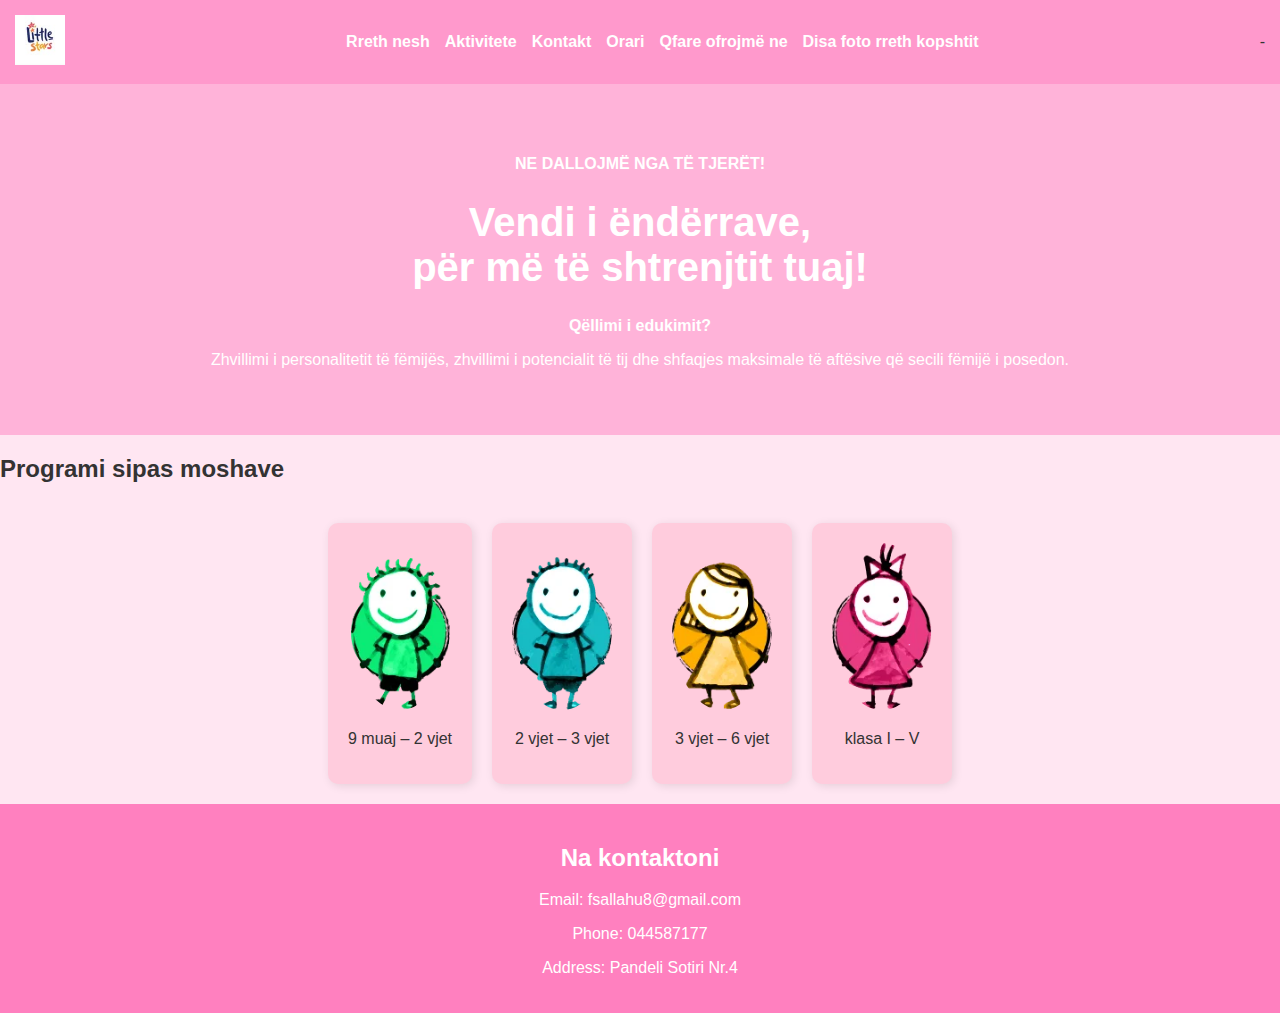
<file: index.html>
<!DOCTYPE html>
<html lang="en">
<head>
    <meta charset="UTF-8">
    <meta name="viewport" content="width=device-width, initial-scale=1.0">
    <title>Kopshti Little Stars</title>
    <link rel="stylesheet" href="styles.css">
</head>
<body>

      
        <header>
            <nav class="navbar">
                <div class="logo">
                    <img src="Logo.jpg" alt="Logo">
                </div>
                <ul class="nav-links">
                    <li><a href="Rreth Nesh.html">Rreth nesh</a></li>
                    <li><a href="Aktivitetet.html">Aktivitete</a></li>
                    <li><a href="Kontakt.html">Kontakt</a></li>
                    <li><a href="Orari.html">Orari</a></li>
                    <li><a href="Ofrime.html">Qfare ofrojmë ne</a></li>
                    <li><a href="Disa foto rreth kopshtit Little Stars.html">Disa foto rreth kopshtit</a></li>
                </ul>-
            </nav>
            
    </header>

    <section class="hero">
        <div class="overlay"></div>
        <div class="content">
            <h4>NE DALLOJMË NGA TË TJERËT!</h4>
            <h1>Vendi i ëndërrave, <br> për më të shtrenjtit tuaj!</h1>
            <p><strong>Qëllimi i edukimit?</strong></p>
            <p>Zhvillimi i personalitetit të fëmijës, zhvillimi i potencialit të tij dhe shfaqjes maksimale të aftësive që secili fëmijë i posedon.</p>
        </div>
        <div class="wave"></div>
    </section>
    <h2 class="title">Programi sipas moshave</h2>

    <div class="age-group-container">
        <div class="age-group">
            <img src="foto1.png" alt="6 muaj – 1 vjet">
            <p>9 muaj – 2 vjet</p>
        </div>
        <div class="age-group">
            <img src="foto2.png" alt="1 vjet – 2 vjet">
            <p>2 vjet – 3 vjet</p>
        </div>
        <div class="age-group">
            <img src="foto3.png" alt="2 vjet – 6 vjet">
            <p>3 vjet – 6 vjet</p>
        </div>
        <div class="age-group">
            <img src="foto4.png" alt="klasa I – V">
            <p>klasa I – V</p>
        </div>
    </div>

    

    <section id="contact">
        <h2>Na kontaktoni</h2>
        <p>Email: fsallahu8@gmail.com</p>
        <p>Phone: 044587177</p>
        <p>Address: Pandeli Sotiri Nr.4</p>
    </section>
</body>
</html>
</file>
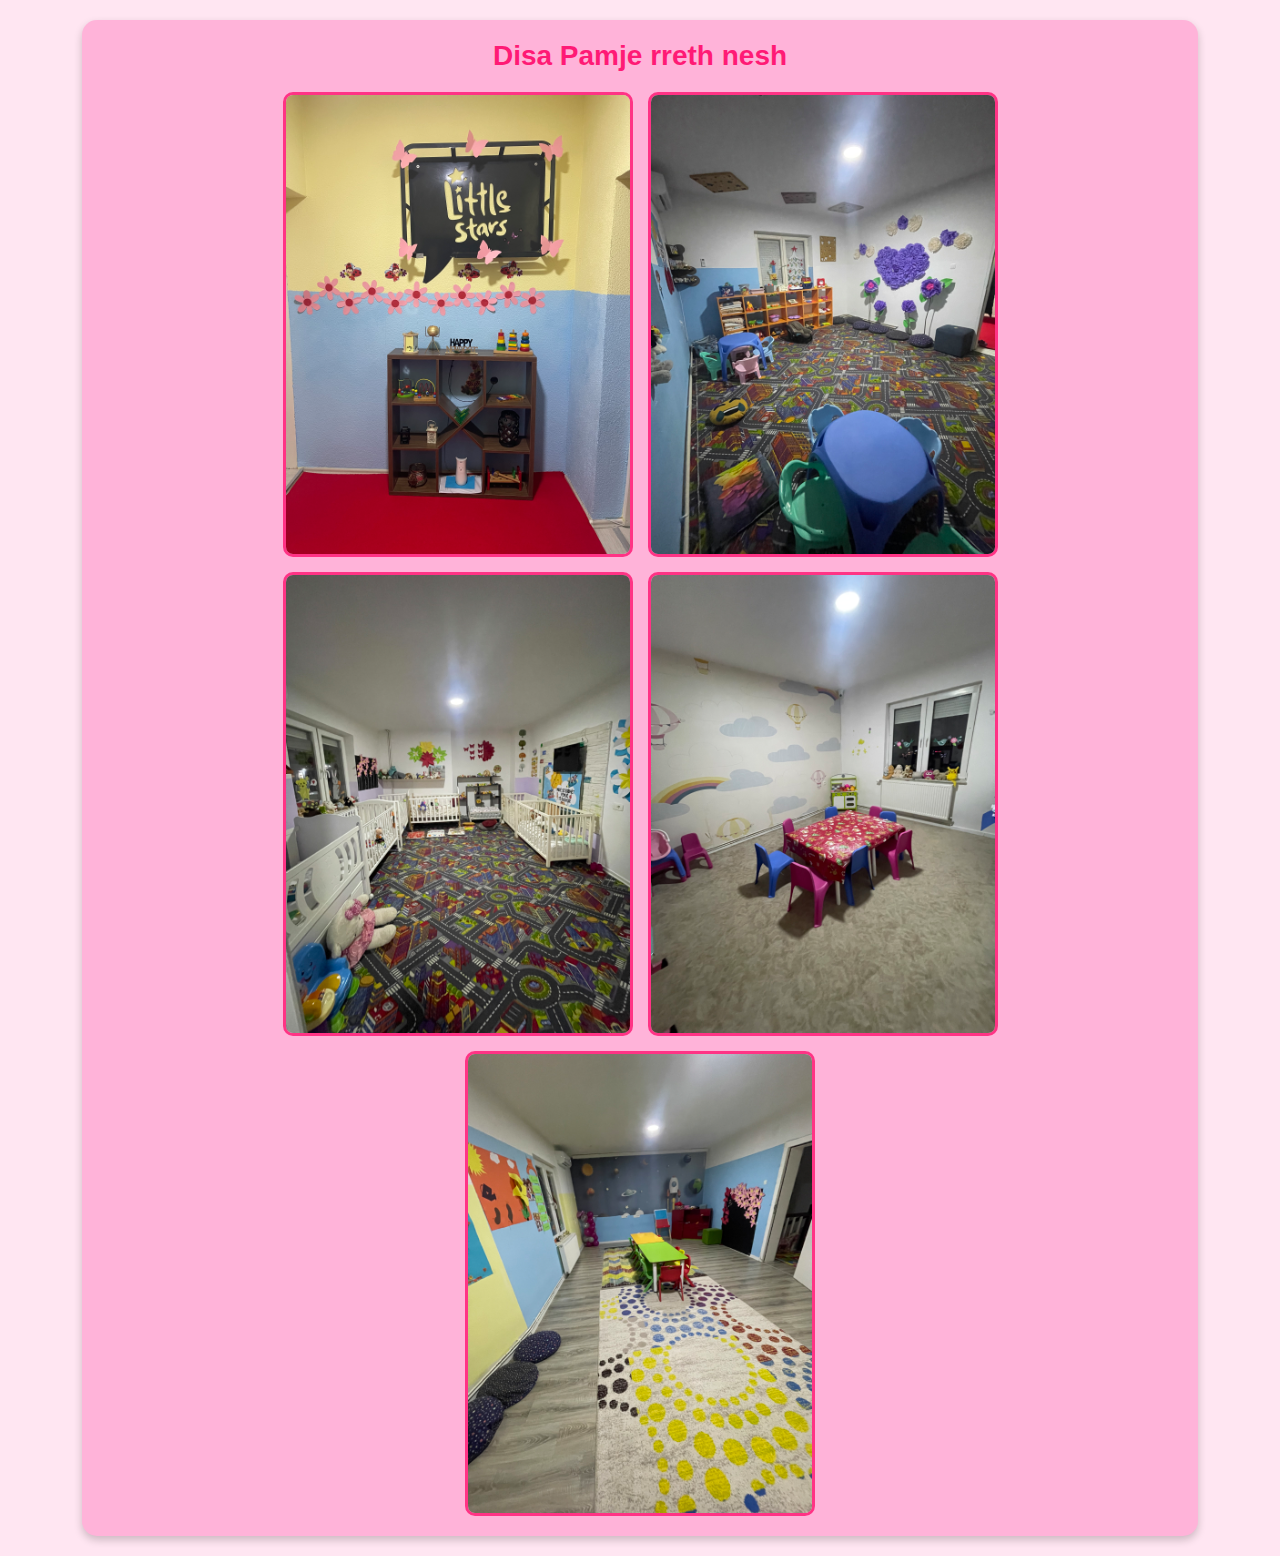
<file: Disa foto rreth kopshtit Little Stars.html>
<!DOCTYPE html>
<html lang="en">
<head>
    <meta charset="UTF-8">
    <meta name="viewport" content="width=device-width, initial-scale=1.0">
    <title>Document</title>
   
</head>
<body>

    <style>
       /* General Reset */
* {
    margin: 0;
    padding: 0;
    box-sizing: border-box;
}

body {
    font-family: Arial, sans-serif;
    background-color: #ffe6f2; /* Rozë e butë */
    color: #4d004d;
    text-align: center;
    padding: 20px;
}

/* Title Styling */
h2 {
    color: #ff1a75;
    font-size: 28px;
    margin-bottom: 20px;
}

/* Activities Section */
#activities {
    background-color: #ffb3d9;
    padding: 20px;
    border-radius: 15px;
    margin: auto;
    width: 90%;
    max-width: 1200px;
    box-shadow: 0px 4px 8px rgba(0, 0, 0, 0.2);
}

/* Image Container */
.image-gallery {
    display: flex;
    flex-wrap: wrap;
    justify-content: center;
    gap: 15px;
}

/* Images */
.image-gallery img {
    width: 100%;
    max-width: 350px;
    height: auto;
    border-radius: 10px;
    border: 3px solid #ff3385;
    transition: transform 0.3s;
}

.image-gallery img:hover {
    transform: scale(1.05);
}

/* Responsive Design */
@media (max-width: 768px) {
    .image-gallery {
        flex-direction: column;
        align-items: center;
    }

    .image-gallery img {
        max-width: 90%;
    }
}


    </style>
     <section id="activities">
        <h2>Disa Pamje rreth nesh</h2>
        <div class="image-gallery">
            <img src="pranimi.jpg" alt="Pranimi i femijeve">
            <img src="dhoma1.jpg" alt="Dhoma e lojërave">
            <img src="dhoma3.jpg" alt="Ambient edukativ">
            <img src="dhome 5.jpg" alt="Dhomë për aktivitete">
            <img src="dhoma6.jpg" alt="Këndi kreativ">
        </div>
    </section>
</body>
</html>
</file>
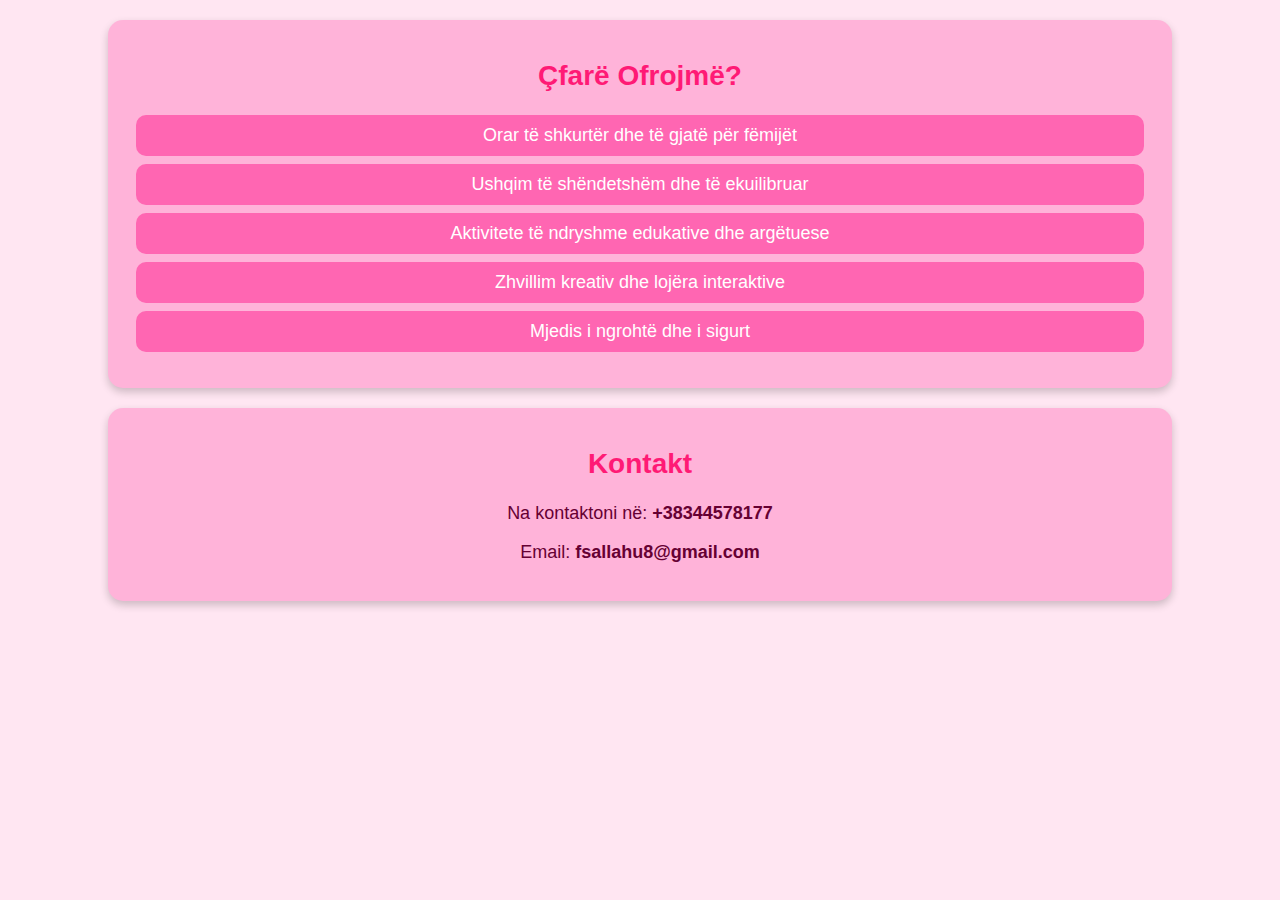
<file: Ofrime.html>
<!DOCTYPE html>
<html lang="en">
<head>
    <meta charset="UTF-8">
    <meta name="viewport" content="width=device-width, initial-scale=1.0">
    <title>Document</title>
</head>
<body>
   
<style>
/* Sfondi dhe fonti bazë */
body {
    font-family: Arial, sans-serif;
    background-color: #ffe6f2; /* Rozë e butë */
    color: #4d004d;
    margin: 0;
    padding: 0;
    text-align: center;
}

/* Titujt */
h2 {
    color: #ff1a75; /* Rozë e fortë */
    font-size: 28px;
    margin-top: 20px;
}

/* Seksionet */
section {
    background-color: #ffb3d9; /* Rozë e lehtë */
    padding: 20px;
    border-radius: 15px;
    margin: 20px auto;
    width: 80%;
    box-shadow: 0px 4px 8px rgba(0, 0, 0, 0.2);
}

/* Lista e shërbimeve */
ul {
    list-style-type: none;
    padding: 0;
}

li {
    background-color: #ff66b2;
    color: white;
    padding: 10px;
    margin: 8px;
    border-radius: 10px;
    font-size: 18px;
    transition: transform 0.3s;
}

li:hover {
    transform: scale(1.05);
}

/* Kontakt */
#contact p {
    font-size: 18px;
    color: #660033;
}


</style>

</section>

<section id="services">
    <h2>Çfarë Ofrojmë?</h2>
    <ul>
        <li>Orar të shkurtër dhe të gjatë për fëmijët</li>
        <li>Ushqim të shëndetshëm dhe të ekuilibruar</li>
        <li>Aktivitete të ndryshme edukative dhe argëtuese</li>
        <li>Zhvillim kreativ dhe lojëra interaktive</li>
        <li>Mjedis i ngrohtë dhe i sigurt</li>
    </ul>
</section>


<section id="contact">
    <h2>Kontakt</h2>
    <p>Na kontaktoni në: <strong>+38344578177</strong></p>
    <p>Email: <strong>fsallahu8@gmail.com</strong></p>
</section>
</body>
</html>
</file>
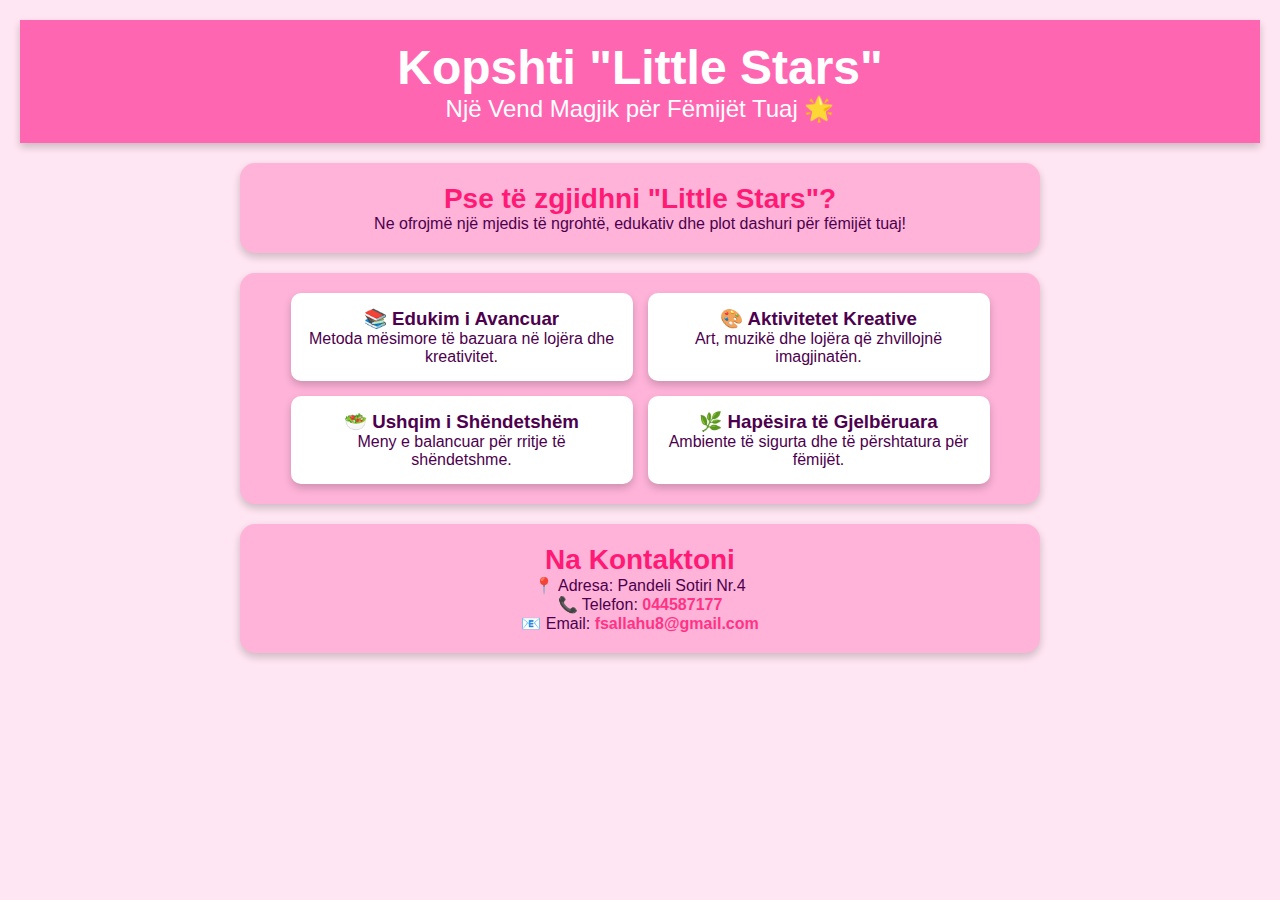
<file: Rreth Nesh.html>
<!DOCTYPE html>
<html lang="sq">
<head>
    <meta charset="UTF-8">
    <meta name="viewport" content="width=device-width, initial-scale=1.0">
    <title>Kopshti Little Stars</title>
    <link rel="stylesheet" href="styles.css">
</head>
<body>
    <style>
   /* General Reset */
* {
    margin: 0;
    padding: 0;
    box-sizing: border-box;
}

/* Body Styles */
body {
    font-family: Arial, sans-serif;
    background-color: #ffe6f2; /* Light Pink */
    color: #4d004d;
    text-align: center;
    padding: 20px;
}

/* Header */
header {
    background-color: #ff66b2; /* Bright Pink */
    color: white;
    padding: 20px;
    font-size: 24px;
    box-shadow: 0 4px 8px rgba(0, 0, 0, 0.2);
}

/* Sections */
section {
    background-color: #ffb3d9; /* Soft Pink */
    padding: 20px;
    border-radius: 15px;
    width: 80%;
    max-width: 800px;
    margin: 20px auto;
    box-shadow: 0px 4px 8px rgba(0, 0, 0, 0.2);
}

/* Headings */
h2 {
    color: #ff1a75; /* Darker Pink */
    font-size: 28px;
}

/* Feature Boxes */
.features {
    display: flex;
    flex-wrap: wrap;
    justify-content: center;
    gap: 15px;
}

.feature-box {
    background-color: white;
    padding: 15px;
    border-radius: 10px;
    width: 45%;
    min-width: 250px;
    box-shadow: 0 4px 8px rgba(0, 0, 0, 0.2);
    transition: transform 0.3s;
}

.feature-box:hover {
    transform: scale(1.05);
}

/* Contact Section */
.contact a {
    text-decoration: none;
    color: #ff3385; /* Pink */
    font-weight: bold;
}

.contact a:hover {
    color: #cc0066; /* Darker Pink */
}

/* Responsive Design */
@media (max-width: 768px) {
    header {
        font-size: 20px;
        padding: 15px;
    }

    section {
        width: 90%;
        padding: 15px;
    }

    .features {
        flex-direction: column;
        align-items: center;
    }

    .feature-box {
        width: 80%;
    }

    h2 {
        font-size: 24px;
    }
}

@media (max-width: 480px) {
    header {
        font-size: 18px;
        padding: 12px;
    }

    section {
        width: 95%;
        padding: 10px;
    }

    .feature-box {
        width: 100%;
    }

    h2 {
        font-size: 22px;
    }
}

    </style>

    <header>
        <h1>Kopshti "Little Stars"</h1>
        <p>Një Vend Magjik për Fëmijët Tuaj 🌟</p>
    </header>

    <section class="about">
        <h2>Pse të zgjidhni "Little Stars"?</h2>
        <p>Ne ofrojmë një mjedis të ngrohtë, edukativ dhe plot dashuri për fëmijët tuaj!</p>
    </section>
    
    <section class="features">
        <div class="feature-box">
            <h3>📚 Edukim i Avancuar</h3>
            <p>Metoda mësimore të bazuara në lojëra dhe kreativitet.</p>
        </div>
        <div class="feature-box">
            <h3>🎨 Aktivitetet Kreative</h3>
            <p>Art, muzikë dhe lojëra që zhvillojnë imagjinatën.</p>
        </div>
        <div class="feature-box">
            <h3>🥗 Ushqim i Shëndetshëm</h3>
            <p>Meny e balancuar për rritje të shëndetshme.</p>
        </div>
        <div class="feature-box">
            <h3>🌿 Hapësira të Gjelbëruara</h3>
            <p>Ambiente të sigurta dhe të përshtatura për fëmijët.</p>
        </div>
    </section>
    
    <section class="contact">
        <h2>Na Kontaktoni</h2>
        <p>📍 Adresa: Pandeli Sotiri Nr.4</p>
        <p>📞 Telefon: <a href="tel:044587177">044587177</a></p>
        <p>📧 Email: <a href="mailto:fsallahu8@gmail.com">fsallahu8@gmail.com</a></p>
    </section>

</body>
</html>
</file>
<file: styles.css>
body {
    font-family: Arial, sans-serif;
    margin: 0;
    padding: 0;
    background-color: #ffe6f2;
    color: #333;
}

.navbar {
    background-color: #ff99cc;
    padding: 15px;
    display: flex;
    justify-content: space-between;
    align-items: center;
}

.navbar .logo img {
    height: 50px;
}

.nav-links {
    list-style: none;
    display: flex;
    gap: 15px;
    margin: 0;
    padding: 0;
}

.nav-links li a {
    text-decoration: none;
    color: white;
    font-weight: bold;
}

.hero {
    text-align: center;
    padding: 50px;
    background-color: #ffb3d9;
    color: white;
}

.hero h1 {
    font-size: 2.5em;
}

.age-group-container {
    display: flex;
    justify-content: center;
    gap: 20px;
    padding: 20px;
}

.age-group {
    background-color: #ffccdd;
    padding: 20px;
    border-radius: 10px;
    text-align: center;
    box-shadow: 2px 2px 10px rgba(0, 0, 0, 0.1);
}

.age-group img {
    width: 100px;
    height: auto;
    border-radius: 50%;
}

#contact {
    background-color: #ff80bf;
    color: white;
    text-align: center;
    padding: 20px;
}
</file>
